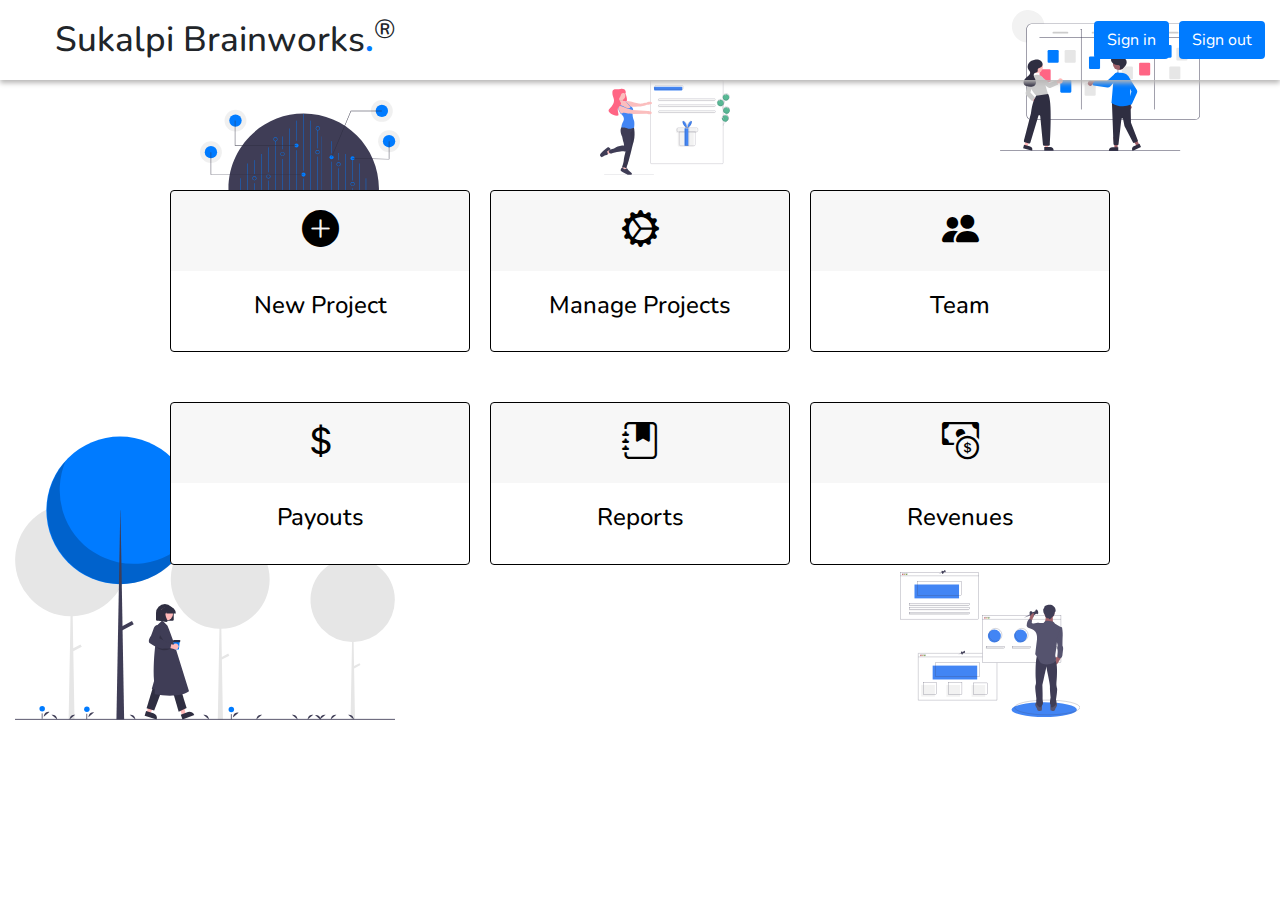
<file: index.html>
<!DOCTYPE html>
<html lang="en">
<head>
    <meta charset="UTF-8">
    <meta http-equiv="X-UA-Compatible" content="IE=edge">
    <meta name="viewport" content="width=device-width, initial-scale=1.0">
    <link rel="stylesheet" href="https://maxcdn.bootstrapcdn.com/bootstrap/4.0.0/css/bootstrap.min.css" integrity="sha384-Gn5384xqQ1aoWXA+058RXPxPg6fy4IWvTNh0E263XmFcJlSAwiGgFAW/dAiS6JXm" crossorigin="anonymous">
    <link rel="stylesheet" href="https://cdn.jsdelivr.net/npm/bootstrap-icons@1.5.0/font/bootstrap-icons.css">
    <link rel="stylesheet" href="css/styles.css">
    <title>Sukalpi Brainworks.® | PM Tool</title>
</head>
<body class="homeBody">
    <div class="d-flex homeNav">
        <div class="col-7 col-md-8">
            <h2 class="title-head">Sukalpi Brainworks<strong class="dot">.</strong><sup>®</sup></h2>
        </div>
        <div class="col-5 col-md-4">
            <button class="btn signoutButton" id="signout-button" onclick="handleSignOutClick()">Sign out</button>
            <button class="btn signinButton" id="signin-button" onclick="handleSignInClick()">Sign in</button>
        </div>
    </div>

    <div class="container container1">
        <div class="row">
            <div class="column">
                <a href="./html/newProject.html">
                    <div class="card homeCard">
                        <div class="card-header card-header1">
                            <i class="bi bi-plus-circle-fill cardIcon"></i>
                        </div>
                        <div class="card-body card-body1">
                            <h4 class="card-title">New Project</h4>
                        </div>
                    </div>
                </a>
            </div>
            <div class="column">
                <a href="./html/manageProjects.html">
                    <div class="card homeCard">
                        <div class="card-header card-header1">
                            <i class="bi bi-gear-wide-connected cardIcon"></i>
                        </div>
                        <div class="card-body card-body1">
                            <h4 class="card-title">Manage Projects</h4>
                        </div>
                    </div>
                </a>
            </div>
            <div class="column">
                <a href="./html/team.html">
                    <div class="card homeCard">
                        <div class="card-header card-header1">
                            <i class="bi bi-people-fill cardIcon"></i>
                        </div>
                        <div class="card-body card-body1">
                            <h4 class="card-title">Team</h4>
                        </div>
                    </div>
                </a>
            </div>
        </div>
    </div>
    <div class="container container2">
        <div class="row">
            <div class="column">
                <a href="./html/payouts.html">
                    <div class="card homeCard">
                        <div class="card-header card-header1">
                            <i class="bi bi-currency-dollar cardIcon"></i>
                        </div>
                        <div class="card-body card-body1">
                            <h4 class="card-title">Payouts</h4>
                        </div>
                    </div>
                </a>
            </div>
            <div class="column">
                <a href="./html/reports.html">
                    <div class="card homeCard">
                        <div class="card-header card-header1">
                            <i class="bi bi-journal-bookmark-fill cardIcon"></i>
                        </div>
                        <div class="card-body card-body1">
                            <h4 class="card-title">Reports</h4>
                        </div>
                    </div>
                </a>
            </div>
            <div class="column">
                <a href="./html/revenues.html">
                    <div class="card homeCard">
                        <div class="card-header card-header1">
                            <i class="bi bi-cash-coin cardIcon"></i>
                        </div>
                        <div class="card-body card-body1">
                            <h4 class="card-title">Revenues</h4>
                        </div>
                    </div>
                </a>
            </div>
        </div>
    </div>    


    
    <script src="https://code.jquery.com/jquery-3.2.1.slim.min.js" integrity="sha384-KJ3o2DKtIkvYIK3UENzmM7KCkRr/rE9/Qpg6aAZGJwFDMVNA/GpGFF93hXpG5KkN" crossorigin="anonymous"></script>
    <script src="https://cdnjs.cloudflare.com/ajax/libs/popper.js/1.12.9/umd/popper.min.js" integrity="sha384-ApNbgh9B+Y1QKtv3Rn7W3mgPxhU9K/ScQsAP7hUibX39j7fakFPskvXusvfa0b4Q" crossorigin="anonymous"></script>
    <script src="https://maxcdn.bootstrapcdn.com/bootstrap/4.0.0/js/bootstrap.min.js" integrity="sha384-JZR6Spejh4U02d8jOt6vLEHfe/JQGiRRSQQxSfFWpi1MquVdAyjUar5+76PVCmYl" crossorigin="anonymous"></script>
</body>
</html>
</file>
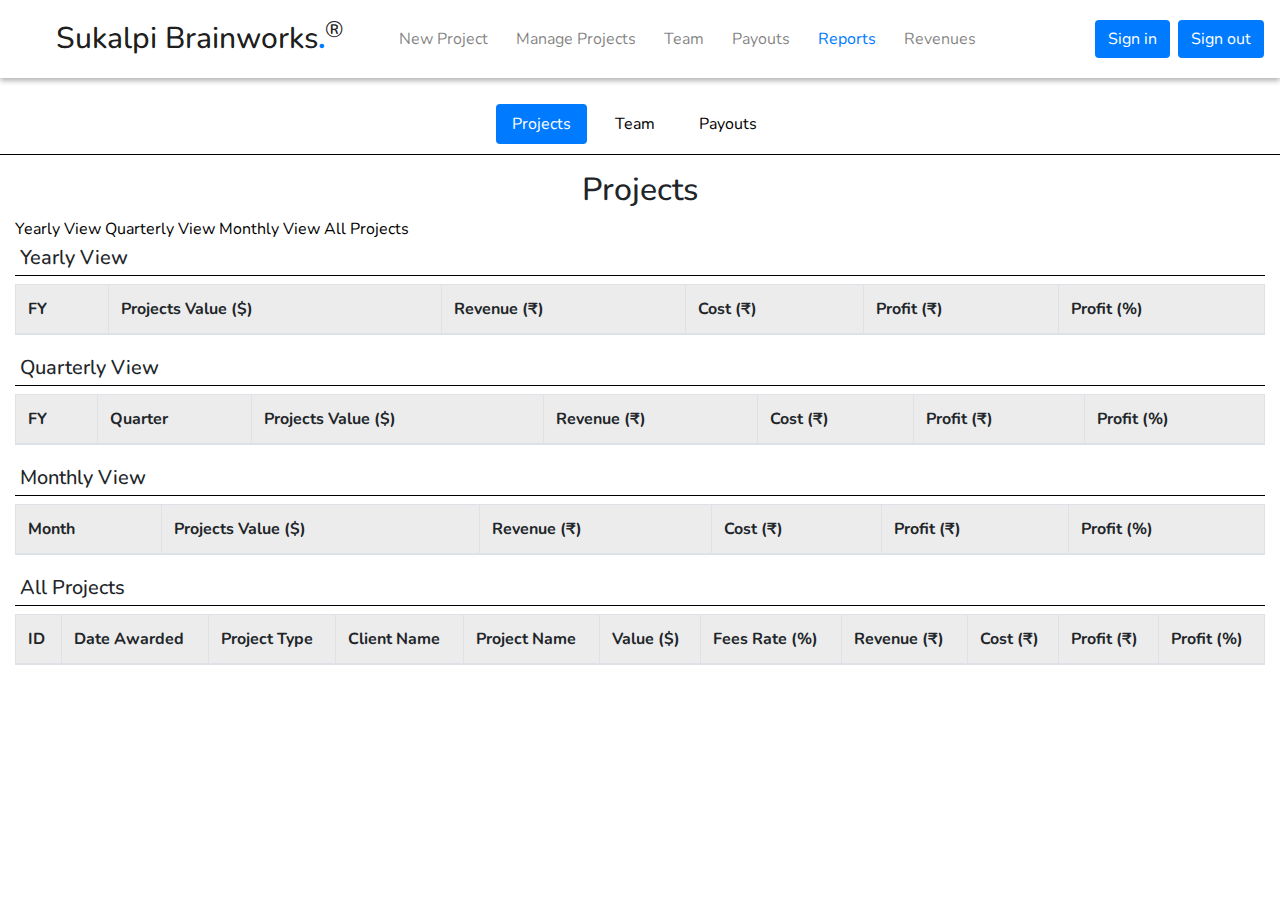
<file: html/reports.html>
<!DOCTYPE html>
<html lang="en">
<head>
    <meta charset="UTF-8">
    <meta http-equiv="X-UA-Compatible" content="IE=edge">
    <meta name="viewport" content="width=device-width, initial-scale=1.0">
    <link rel="stylesheet" href="https://maxcdn.bootstrapcdn.com/bootstrap/4.0.0/css/bootstrap.min.css" integrity="sha384-Gn5384xqQ1aoWXA+058RXPxPg6fy4IWvTNh0E263XmFcJlSAwiGgFAW/dAiS6JXm" crossorigin="anonymous">
    <link rel="stylesheet" href="https://cdn.jsdelivr.net/npm/bootstrap-icons@1.5.0/font/bootstrap-icons.css">
    <link rel="stylesheet" href="../css/styles.css">
    <link rel="stylesheet" href="../css/reports.css">
    <link rel="shortcut icon" type="image/png" href="../images/favicon.png">
    <title>SB® | Reports</title>
</head>
<body onload="handleClientLoad()">
    <nav class="navbar navbar-expand-lg navbar-light">
        <button class="navbar-toggler" type="button" data-toggle="collapse" data-target="#navbarToggler" aria-controls="navbarToggler" aria-expanded="false" aria-label="Toggle navigation">
            <span class="navbar-toggler-icon"></span>
        </button>
        <a class="navbar-brand mr-5" href="../index.html">
            <h3 class="title-head1">Sukalpi Brainworks<strong class="dot">.</strong><sup>®</sup></h3>
        </a>
        <div class="collapse navbar-collapse navbarList" id="navbarToggler">
            <ul class="navbar-nav mr-auto mt-2 mt-lg-0">
                <li class="nav-item">
                    <a class="nav-link" href="./newProject.html">New Project</a>
                </li>
                <li class="nav-item">
                    <a class="nav-link" href="./manageProjects.html">Manage Projects</a>
                </li>
                <li class="nav-item">
                    <a class="nav-link" href="./team.html">Team</a>
                </li>
                <li class="nav-item">
                    <a class="nav-link" href="./payouts.html">Payouts</a>
                </li>
                <li class="nav-item active">
                    <a class="nav-link active" href="./reports.html">Reports</a>
                </li>
                <li class="nav-item">
                    <a class="nav-link" href="./revenues.html">Revenues</a>
                </li>
            </ul>
            <button class="btn signinButton mr-2" onclick="handleSignInClick()" id="reportsSignIn">Sign in</button>
            <button class="btn signoutButton" onclick="handleSignOutClick()" id="reportsSignOut">Sign out</button>
        </div>
    </nav>

    <div class="container">
        <div class="row justify-content-center mt-3 mb-3 sectionTab">
            <ul class="nav nav-pills" role="tablist">
                <li class="nav-item">
                    <a class="nav-link active" data-toggle="pill" href="#projects">Projects</a>
                </li>
                <li class="nav-item">
                    <a class="nav-link" data-toggle="pill" href="#team">Team</a>
                </li>
                <li class="nav-item">
                    <a class="nav-link" data-toggle="pill" href="#payouts">Payouts</a>
                </li>
            </ul>
        </div>
    </div>
    
  
    <div class="tab-content">
        <div id="projects" class="container tab-pane active">   
            <div class="headNav">
                <h2>Projects</h2>
                <div class="pointerNav">
                    <a class="" href="#projectsYearlyViewTitle">Yearly View</a>
                    <a class="" href="#projectsQuarterlyViewTitle">Quarterly View</a>
                    <a class="" href="#projectsMonthlyViewTitle">Monthly View</a>
                    <a class="" href="#allProjectsTitle">All Projects</a>
                </div>
            </div>
            <div class="borderClass">
                <div class="borderBottom" id="projectsYearlyViewTitle">
                    <h5>Yearly View</h5>
                </div>
                <div id="projectsYearlyView">
                    <table class="table table-bordered table-hover">
                        <thead class="table-active tableHead">
                            <tr>
                                <th scope="col">FY</th>  
                                <th scope="col">Projects Value ($)</th>
                                <th scope="col">Revenue (₹)</th>
                                <th scope="col">Cost (₹)</th>
                                <th scope="col">Profit (₹)</th>
                                <th scope="col">Profit (%)</th>
                            </tr>
                        </thead>
                        <tbody id="projectsYearlyViewTable">
                            <!-- <tr>
                                <th scope="row">Steve Rogers</th>
                                <td>skill 1</td>
                                <td>Free</td>
                                <td>4/5</td>
                                <td>1234</td>
                                <td>10</td>
                                <td><button class="btn btn-primary" onclick="">More Details</button></td>
                            </tr> -->
                        </tbody>
                    </table>
                </div>
            </div>
            <div class="borderClass">
                <div class="borderBottom" id="projectsQuarterlyViewTitle">
                    <h5>Quarterly View</h5>
                </div>
                <div id="projectsQuarterlyView">
                    <table class="table table-bordered table-hover">
                        <thead class="table-active tableHead">
                            <tr>
                                <th scope="col">FY</th>  
                                <th scope="col">Quarter</th>  
                                <th scope="col">Projects Value ($)</th>
                                <th scope="col">Revenue (₹)</th>
                                <th scope="col">Cost (₹)</th>
                                <th scope="col">Profit (₹)</th>
                                <th scope="col">Profit (%)</th>
                            </tr>
                        </thead>
                        <tbody id="projectsQuarterlyViewTable">
                        </tbody>
                    </table>
                </div>
            </div>
            <div class="borderClass">
                <div class="borderBottom" id="projectsMonthlyViewTitle">
                    <h5>Monthly View</h5>
                </div>
                <div id="projectsMonthlyView">
                    <table class="table table-bordered table-hover">
                        <thead class="table-active tableHead">
                            <tr>
                                <th scope="col">Month</th>  
                                <th scope="col">Projects Value ($)</th>
                                <th scope="col">Revenue (₹)</th>
                                <th scope="col">Cost (₹)</th>
                                <th scope="col">Profit (₹)</th>
                                <th scope="col">Profit (%)</th>
                            </tr>
                        </thead>
                        <tbody id="projectsMonthlyViewTable">
                        </tbody>
                    </table>
                </div>
            </div>
            <div class="borderClass">
                <div class="borderBottom" id="allProjectsTitle">
                    <h5>All Projects</h5>
                </div>
                <div id="allProjects">
                    <table class="table table-bordered table-hover">
                        <thead class="table-active tableHead">
                            <tr>
                                <th scope="col">ID</th>  
                                <th scope="col">Date Awarded</th>
                                <th scope="col">Project Type</th>
                                <th scope="col">Client Name</th>
                                <th scope="col-1">Project Name</th>
                                <th scope="col">Value ($)</th>
                                <th scope="col">Fees Rate (%)</th>
                                <th scope="col">Revenue (₹)</th>
                                <th scope="col">Cost (₹)</th>
                                <th scope="col">Profit (₹)</th>
                                <th scope="col">Profit (%)</th>
                            </tr>
                        </thead>
                        <tbody id="projectTableBody">
                        </tbody>
                    </table>
                </div>
            </div>            
        </div>


        <div id="team" class="container tab-pane fade">
            <div class="borderClass">
                <div class="headNav">
                    <h2>Team</h2>
                    <div class="pointerNav">
                        <a class="" href="#teamEarningsTitle">Earnings & Performance</a>
                        <a class="" href="#leverageTitle">Leverage</a>
                    </div>
                </div>
                <div class="borderBottom" id="teamEarningsTitle">
                    <h5>Earnings & Performance</h5>
                </div>
                <div id="teamEarningsTableDiv">
                    <table class="table table-bordered table-hover">
                        <thead class="table-active tableHead">
                            <tr>
                                <th scope="col">Member</th>  
                                <th scope="col">Projects Done</th>
                                <th scope="col">Earnings (₹)</th>
                                <th scope="col">Performance</th>
                            </tr>
                        </thead>
                        <tbody id="teamEarningsTable">
                        </tbody>
                    </table>
                </div>
            </div>
            <div class="borderClass">
                <div class="borderBottom" id="leverageTitle">
                    <h5>Leverage</h5>
                </div>
                <div id="leverageTitleView">
                    <table class="table table-bordered table-hover">
                        <thead class="table-active tableHead">
                            <tr>
                                <th scope="col">Member</th>  
                                <th scope="col">Project Days</th>
                                <th scope="col">Non-Project Days</th>
                                <th scope="col">Leverage</th>
                            </tr>
                        </thead>
                        <tbody id="leverageTable">
                        </tbody>
                    </table>
                </div>
            </div>
        </div>
        <div id="payouts" class="container tab-pane fade">
            <div class="borderClass">
                <div class="headNav">
                    <h2>Payouts</h2>
                    <div class="pointerNav">
                        <a class="" href="#payoutYearly">Yearly View</a>
                        <a class="" href="#payoutsQuarterly">Quarterly View</a>
                        <a class="" href="#payoutMonthly">Monthly View</a>
                    </div>
                </div>
                <div class="borderBottom" id="payoutYearly">
                    <h5>Yearly View</h5>
                </div>
                <div id="payoutYearlyTableDiv">
                    <table class="table table-bordered table-hover">
                        <thead class="table-active tableHead">
                            <tr>
                                <th scope="col">FY</th>  
                                <th scope="col">Payouts (₹)</th>
                            </tr>
                        </thead>
                        <tbody id="payoutYearlyTable">
                        </tbody>
                    </table>
                </div>
            </div>
            <div class="borderClass">
                <div class="borderBottom" id="payoutsQuarterly">
                    <h5>Quarterly View</h5>
                </div>
                <div id="payoutQuarterlyDiv">
                    <table class="table table-bordered table-hover">
                        <thead class="table-active tableHead">
                            <tr>
                                <th scope="col">FY</th>  
                                <th scope="col">Quarter</th>
                                <th scope="col">Payouts (₹)</th>
                            </tr>
                        </thead>
                        <tbody id="payoutQuarterlyTable">
                        </tbody>
                    </table>
                </div>
            </div>
            <div class="borderClass">
                <div class="borderBottom" id="payoutMonthly">
                    <h5>Monthly View</h5>
                </div>
                <div id="payoutMonthlyDiv">
                    <table class="table table-bordered table-hover">
                        <thead class="table-active tableHead">
                            <tr>
                                <th scope="col">Month</th>  
                                <th scope="col">Payouts (₹)</th>
                            </tr>
                        </thead>
                        <tbody id="payoutMonthlyTable">
                        </tbody>
                    </table>
                </div>
            </div>
        </div>
    </div>


    <script src="https://code.jquery.com/jquery-3.2.1.slim.min.js" integrity="sha384-KJ3o2DKtIkvYIK3UENzmM7KCkRr/rE9/Qpg6aAZGJwFDMVNA/GpGFF93hXpG5KkN" crossorigin="anonymous"></script>
    <script src="https://cdnjs.cloudflare.com/ajax/libs/popper.js/1.12.9/umd/popper.min.js" integrity="sha384-ApNbgh9B+Y1QKtv3Rn7W3mgPxhU9K/ScQsAP7hUibX39j7fakFPskvXusvfa0b4Q" crossorigin="anonymous"></script>
    <script src="https://maxcdn.bootstrapcdn.com/bootstrap/4.0.0/js/bootstrap.min.js" integrity="sha384-JZR6Spejh4U02d8jOt6vLEHfe/JQGiRRSQQxSfFWpi1MquVdAyjUar5+76PVCmYl" crossorigin="anonymous"></script>
    <!-- <script async defer src="https://apis.google.com/js/api.js"
    onload="this.onload=function(){};handleClientLoad()"
    onreadystatechange="if (this.readyState === 'complete') this.onload()">
    </script> -->
    <script async defer src="https://apis.google.com/js/api.js"
    onreadystatechange="if (this.readyState === 'complete') this.onload()">
    </script>
    <script src="../scripts/reports.js"></script>
</body>
</html>
</file>
<file: css/styles.css>
@import url('https://fonts.googleapis.com/css2?family=Nunito:wght@600&display=swap');
body {
    font-family: "Nunito", -apple-system, BlinkMacSystemFont, "Segoe UI", Roboto, "Helvetica Neue", Arial, "Noto Sans", sans-serif, "Apple Color Emoji", "Segoe UI Emoji", "Segoe UI Symbol", "Noto Color Emoji";
}

.homeBody {
    background: url(../images/undraw_gift_card_6ekc.svg), url(../images/undraw_bookmarks_r6up.svg), url(../images/undraw_hologram_fjwp.svg), url(../images/undraw_Scrum_board_re_wk7v.svg), url(../images/undraw_Walking_outside_re_56xo.svg), url(../images/undraw_By_the_road_re_vvs7.svg), url(../images/undraw_Maintenance_re_59vn.svg);
    background-size: 130px, 180px, 200px, 200px, 380px, 250px, 200px;
    background-position-y: 80px, 570px, 100px, 10px, 430px, 550px, 270px;
    background-position-x: 600px, 900px, 200px, 1000px, 15px, 1288px, 1288px;
    background-repeat: no-repeat, no-repeat, no-repeat, no-repeat, no-repeat, no-repeat, no-repeat;
}

.debug {
    border: solid black;
}

hr {
    width: 99%;
}

.title-head {
    font-size: 35px;
    padding-left: 40px;
    height: 80px;
    padding-top: 20px;
    display: inline;
}

.dot {
    color: #007bff;
}

.signinButton {
    background-color: #007bff;
    color: white;
    display: inline;
    margin-right: 10px;
    width: auto;
    float: right;
}

.signoutButton {
    background-color: #007bff;
    color: white;
    display: inline;
    width: auto;
    float: right;
}

.navbar {
    box-shadow: 0px 3px 5px #b8b7b6;
}

.homeNav {
    display: flex;
    align-items: center;
    height: 80px;
    box-shadow: 0px 3px 5px #b8b7b6;
}

.container1 {
    margin-top: 100px;
    display: flex;
    justify-content: center;
}

.container2 {
    margin-top: 30px;
    display: flex;
    justify-content: center;
}

.card {
    border: 1px solid black;
    width: 300px;
    margin: 10px 10px;
}

.card-header1 {
    display: flex;
    justify-content: center;
    border: none;
}

.card-body1 {
    display: flex;
    justify-content: center;
}

.cardIcon {
    font-size: 37px;
}

a {
    color: black;
}

a:hover {
    text-decoration: none;
    color: black;
}

.homeCard:hover {
    color: #007bff;
    transition: all 0.2s ease-out;
    box-shadow: 0px 8px 12px rgba(38, 38, 38, 0.2);
    top: -8px;
    border: 1px solid #cccccc;
    background-color: white;
}

.title-head1 {
    font-size: 30px;
    padding-left: 40px;
    padding-top: 8px;
}

.nav-item {
    margin-right: 12px;
}

nav .navbar-nav li a.active{
    color: #007bff !important;
}

nav .navbar-nav li a:hover{
    color: #007bff !important;
}

.datepicker table tr td.active.active, 
.datepicker table tr td.active.highlighted.active {
   background-color: #007bff;
}

.datepicker table tr td.today {
    color: black;
    background-color: #f1f1f1;
}

.dateClass {
    background-color: transparent;
    cursor: pointer;
    width: 200px !important;
}

.calendarIcon {
    font-size: 20px;
    margin-left: -45px;
    margin-top: 5px;
}
</file>
<file: css/reports.css>
.container {
    max-width: 1300px;
}

.sectionTab {
    padding: 10px;
    border-bottom: 1px solid black;
}

h2 {
    display: flex;
    align-items: center;
    justify-content: center;
}

h5 {
    padding: 5px;
    border-bottom: 1px solid black;
}
</file>
